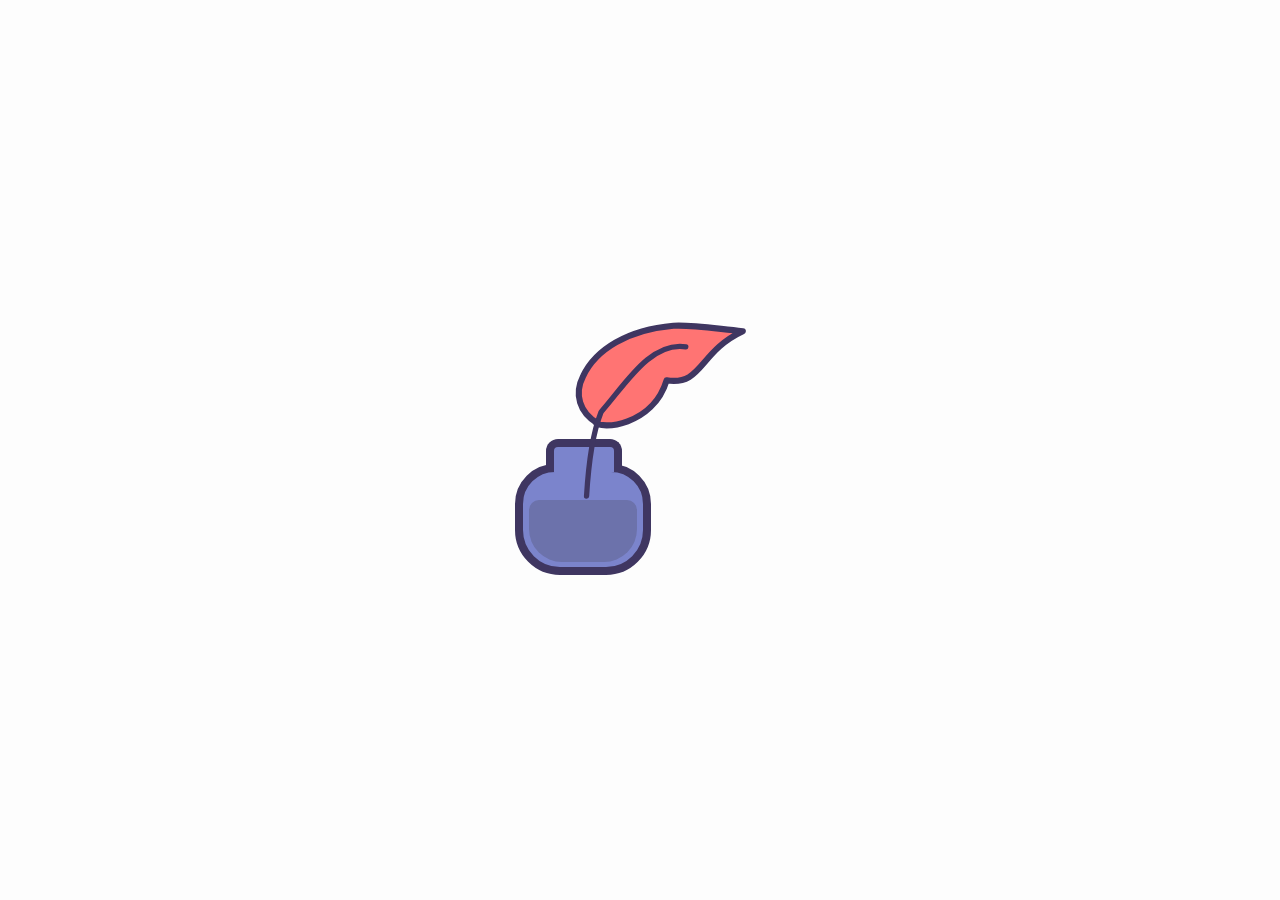
<file: test.html>
<!doctype html>
<html lang="en">
  <head>
    <meta charset="UTF-8" />
    <meta name="viewport" content="width=device-width, initial-scale=1.0" />
    <title>Quill and Ink Icon</title>
    <style>
      :root {
        --dark-outline: #3f3661;
        --bottle-base: #7b84cc;
        --bottle-ink: #6c72ab;
        --feather-red: #ff7473;
      }

      body {
        margin: 0;
        padding: 0;
        display: flex;
        justify-content: center;
        align-items: center;
        min-height: 100vh;
        background: #fdfdfd;
      }

      .icon-container {
        position: relative;
        width: 250px;
        height: 250px;
      }

      /* --- INK BOTTLE --- */
      .ink-bottle {
        position: absolute;
        bottom: 10px;
        left: 10px;
        width: 130px;
        height: 120px;
      }

      /* Bottle Base */
      .bottle-body {
        position: absolute;
        bottom: 0;
        width: 120px;
        height: 95px;
        background: var(--bottle-base);
        border: 8px solid var(--dark-outline);
        border-radius: 40px 40px 45px 45px;
        overflow: hidden;
      }

      /* Dark Ink Level Inside */
      .bottle-ink {
        position: absolute;
        bottom: 5px;
        left: 50%;
        transform: translateX(-50%);
        width: 90%;
        height: 50px;
        background: var(--bottle-ink);
        padding-bottom: 10%;
        border-radius: 10px 10px 33px 33px;
        overflow: hidden;
        /* border-top: 8px solid var(--dark-outline); */
      }

      /* Bottle Neck / Opening */
      .bottle-neck {
        position: absolute;
        bottom: 103px;
        left: 31px;
        width: 60px;
        height: 25px;
        background: var(--bottle-base);
        border: 8px solid var(--dark-outline);
        border-bottom: none;
        border-radius: 12px 12px 0 0;
        z-index: 2;
      }

      /* Lip Rim of the Bottle */
      .bottle-lip {
        position: absolute;
        bottom: 110px;
        left: 28px;
        width: 64px;
        height: 12px;
        background: var(--bottle-base);
        border: 8px solid var(--dark-outline);
        border-bottom: none;
        border-radius: 20px;
        z-index: 3;
      }

      /* --- QUILL PEN --- */
      .quill {
        position: absolute;
        bottom: 62px;
        left: 35px;
        width: 185px;
        height: 200px;
        z-index: 4;
        transform: rotate(-5deg);
        transform-origin: bottom left;
      }

      .quill svg {
        width: 100%;
        height: 100%;
        overflow: visible;
      }

      .feather-body {
        fill: var(--feather-red);
        stroke: var(--dark-outline);
        stroke-width: 7;
        stroke-linejoin: round;
      }

      .quill-stem,
      .feather-vein,
      .feather-notch {
        fill: none;
        stroke: var(--dark-outline);
        stroke-width: 6;
        stroke-linecap: round;
      }

      .feather-notch {
        stroke-width: 5;
      }
    </style>
  </head>

  <body>
    <div class="icon-container">
      <!-- Ink Bottle -->
      <!-- <div class="bottle-lip"></div> -->
      <div class="bottle-neck"></div>
      <div class="bottle-body">
        <div class="bottle-ink"></div>
      </div>
      <div class="quill">
        <svg viewBox="0 0 210 220" aria-hidden="true">
          <!-- Feather body -->
          <path
            class="feather-body"
            d="
                    M63 127
                    C43 113 39 91 51 72
                    C68 43 106 24 158 24
                    C174 24 190 28 236 37
                    C184 56 185 95 145 85
                    C125 135 65 135 60 125
                    Z
                
                "
          />
          <!-- <path
            class="feather-body"
            d="
                    M63 127
                    C43 113 39 91 51 72
                    C68 43 106 24 158 24
                    C174 24 190 28 196 41
                    C184 56 185 110 130 88
                    C125 110 220 125 95 125
                    C159 103 40 136 83 126
                    Z
                
                "
          /> -->

          <!-- Small base notch to make it feel more like a feather -->
          <!-- <path class="feather-notch" d="M63 125 C58 113 62 102 75 91" /> -->

          <!-- Quill stem -->
          <path class="quill-stem" d="M43 208 C49 168 57 136 67 116" />

          <!-- Inner feather vein -->
          <path class="feather-vein" d="M68 114 C96 88 130 39 170 49" />
        </svg>
      </div>
    </div>
  </body>
</html>
</file>
